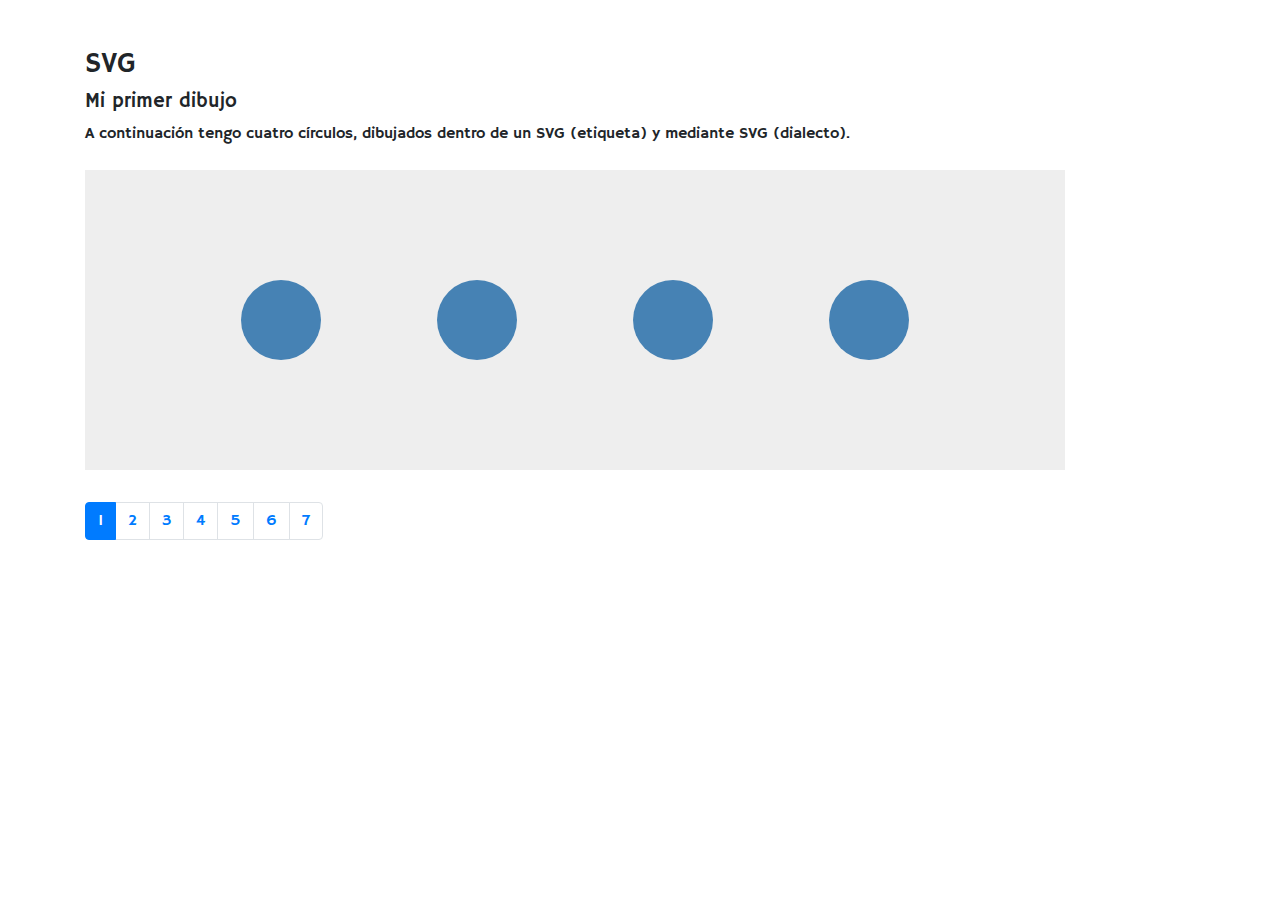
<file: index.html>
<!doctype html>
<html>
   <head>
      <meta charset="utf-8">
      <meta name="viewport" content="width=device-width, initial-scale=1, shrink-to-fit=no">
      <link rel="stylesheet" href="https://maxcdn.bootstrapcdn.com/bootstrap/4.0.0/css/bootstrap.min.css"
       integrity="sha384-Gn5384xqQ1aoWXA+058RXPxPg6fy4IWvTNh0E263XmFcJlSAwiGgFAW/dAiS6JXm" crossorigin="anonymous">
       <link href="https://fonts.googleapis.com/css?family=Hammersmith+One" rel="stylesheet">
      <title>D3.js</title>
      <link rel="stylesheet" href="style.css">
   </head>
   <body>
      <div class="container">
         <div class="row">
            <div class="col-12">
               <h3>SVG</h3>
               <h5>Mi primer dibujo</h5>
               <p>A continuación tengo cuatro círculos, dibujados dentro de un SVG (etiqueta) y mediante SVG (dialecto).</p>
              <div id="here" class="my-4">
                <svg width="980" height="300" style="background:#EEEEEE;">
                  <g>
                    <circle r="40" cx="196" cy="150" fill="steelblue"/>
                    <circle r="40" cx="392" cy="150" fill="steelblue"/>
                    <circle r="40" cx="588" cy="150" fill="steelblue"/>
                    <circle r="40" cx="784" cy="150" fill="steelblue"/>
                  </g>
                </svg>
               </div>            </div>
            <div class="col-12">
               <nav aria-label="navegador">
                  <ul class="pagination">
                     <li class="page-item active"><a class="page-link" href="index.html">1</a></li>
                     <li class="page-item"><a class="page-link" href="funcion.html">2</a></li>
                     <li class="page-item"><a class="page-link" href="arreglo.html">3</a></li>
                     <li class="page-item"><a class="page-link" href="objeto.html">4</a></li>
                     <li class="page-item"><a class="page-link" href="fetch-json.html">5</a></li>
                     <li class="page-item"><a class="page-link" href="fetch-csv.html">6</a></li>
                     <li class="page-item"><a class="page-link" href="freddy-turbina.html">7</a></li>
                  </ul>
               </nav>
            </div>
         </div>
      </div>
      <!-- jQuery primero, luego Popper.js, y finalmente Bootstrap JS -->
      <script src="https://code.jquery.com/jquery-3.2.1.slim.min.js" integrity="sha384-KJ3o2DKtIkvYIK3UENzmM7KCkRr/rE9/Qpg6aAZGJwFDMVNA/GpGFF93hXpG5KkN" crossorigin="anonymous"></script>
      <script src="https://cdnjs.cloudflare.com/ajax/libs/popper.js/1.12.9/umd/popper.min.js" integrity="sha384-ApNbgh9B+Y1QKtv3Rn7W3mgPxhU9K/ScQsAP7hUibX39j7fakFPskvXusvfa0b4Q" crossorigin="anonymous"></script>
      <script src="https://maxcdn.bootstrapcdn.com/bootstrap/4.0.0/js/bootstrap.min.js" integrity="sha384-JZR6Spejh4U02d8jOt6vLEHfe/JQGiRRSQQxSfFWpi1MquVdAyjUar5+76PVCmYl" crossorigin="anonymous"></script>
   </body>
</html>
</file>
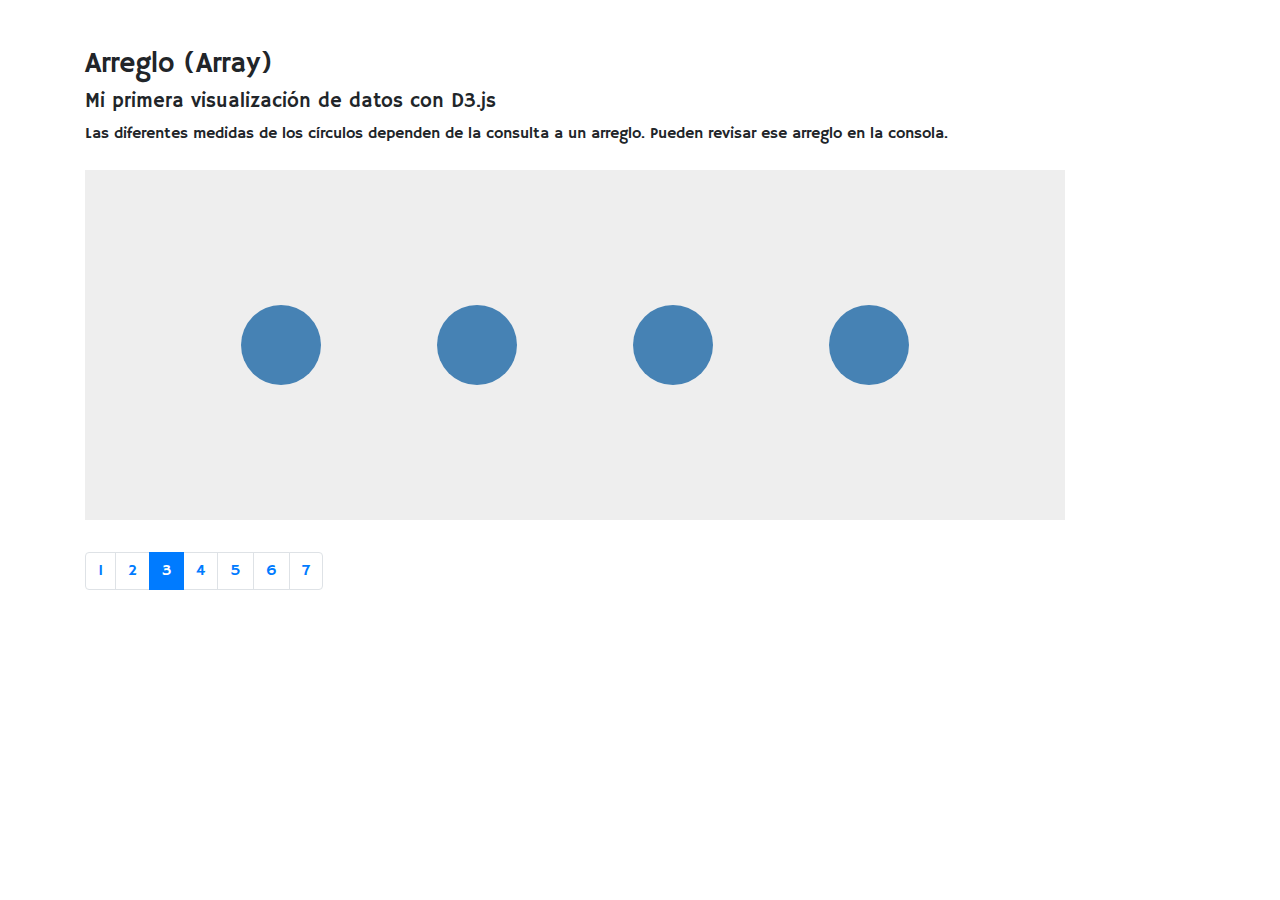
<file: arreglo.html>
<!doctype html>
<html>
   <head>
      <meta charset="utf-8">
      <meta name="viewport" content="width=device-width, initial-scale=1, shrink-to-fit=no">
      <link rel="stylesheet" href="https://maxcdn.bootstrapcdn.com/bootstrap/4.0.0/css/bootstrap.min.css" integrity="sha384-Gn5384xqQ1aoWXA+058RXPxPg6fy4IWvTNh0E263XmFcJlSAwiGgFAW/dAiS6JXm" crossorigin="anonymous">
      <link href="https://fonts.googleapis.com/css?family=Hammersmith+One" rel="stylesheet">
      <title>D3.js</title>
      <link rel="stylesheet" href="style.css">
   </head>
   <body>
      <div class="container">
         <div class="row">
            <div class="col-12">
               <h3>Arreglo (Array)</h3>
               <h5>Mi primera visualización de datos con D3.js</h5>
               <p>Las diferentes medidas de los círculos dependen de la consulta a un arreglo. Pueden revisar ese arreglo en la consola.</p>
               <div id="here" class="my-4">
                <svg width="980" height="350" style="background:#EEEEEE;">
                  <g>
                    <circle r="40" cx="196" cy="175" fill="steelblue"/>
                    <circle r="40" cx="392" cy="175" fill="steelblue"/>
                    <circle r="40" cx="588" cy="175" fill="steelblue"/>
                    <circle r="40" cx="784" cy="175" fill="steelblue"/>
                  </g>
                </svg>
               </div>
            </div>
            <div class="col-12">
               <nav aria-label="navegador">
                  <ul class="pagination">
                     <li class="page-item"><a class="page-link" href="index.html">1</a></li>
                     <li class="page-item"><a class="page-link" href="funcion.html">2</a></li>
                     <li class="page-item active"><a class="page-link" href="arreglo.html">3</a></li>
                     <li class="page-item"><a class="page-link" href="objeto.html">4</a></li>
                     <li class="page-item"><a class="page-link" href="fetch-json.html">5</a></li>
                     <li class="page-item"><a class="page-link" href="fetch-csv.html">6</a></li>
                     <li class="page-item"><a class="page-link" href="freddy-turbina.html">7</a></li>
                  </ul>
               </nav>
            </div>
         </div>
      </div>
      <script src="https://d3js.org/d3.v5.min.js"></script>
      <script>         
          var arreglo = [100,50,25,5];
           console.log(arreglo);
           d3.select("svg").selectAll('circle').data(arreglo).attr('r',function(d) {return d; })
      </script>
      <!-- jQuery primero, luego Popper.js, y finalmente Bootstrap JS -->
      <script src="https://code.jquery.com/jquery-3.2.1.slim.min.js" integrity="sha384-KJ3o2DKtIkvYIK3UENzmM7KCkRr/rE9/Qpg6aAZGJwFDMVNA/GpGFF93hXpG5KkN" crossorigin="anonymous"></script>
      <script src="https://cdnjs.cloudflare.com/ajax/libs/popper.js/1.12.9/umd/popper.min.js" integrity="sha384-ApNbgh9B+Y1QKtv3Rn7W3mgPxhU9K/ScQsAP7hUibX39j7fakFPskvXusvfa0b4Q" crossorigin="anonymous"></script>
      <script src="https://maxcdn.bootstrapcdn.com/bootstrap/4.0.0/js/bootstrap.min.js" integrity="sha384-JZR6Spejh4U02d8jOt6vLEHfe/JQGiRRSQQxSfFWpi1MquVdAyjUar5+76PVCmYl" crossorigin="anonymous"></script>
   </body>
</html>
</file>
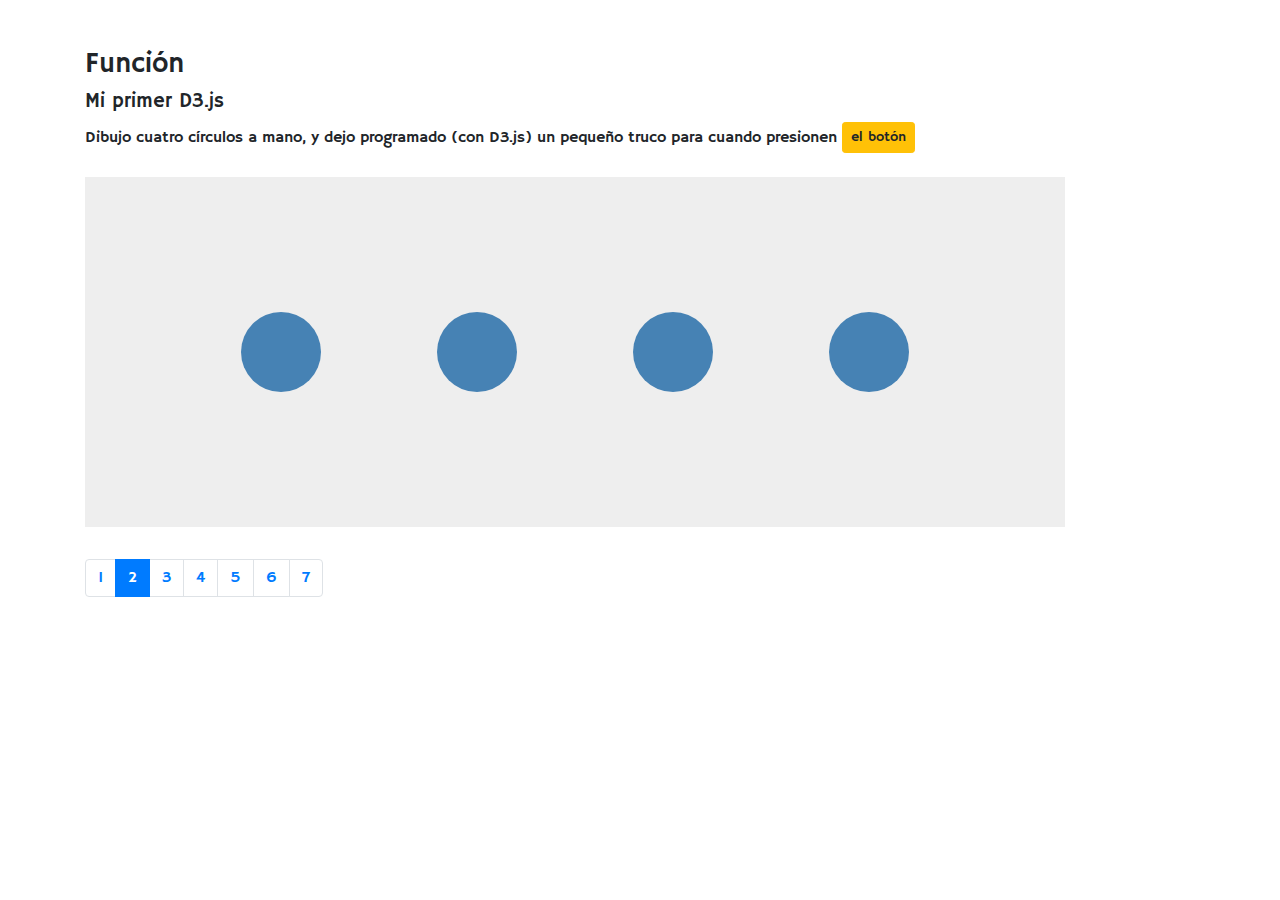
<file: funcion.html>
<!doctype html>
<html>
   <head>
      <meta charset="utf-8">
      <meta name="viewport" content="width=device-width, initial-scale=1, shrink-to-fit=no">
      <link rel="stylesheet" href="https://maxcdn.bootstrapcdn.com/bootstrap/4.0.0/css/bootstrap.min.css" integrity="sha384-Gn5384xqQ1aoWXA+058RXPxPg6fy4IWvTNh0E263XmFcJlSAwiGgFAW/dAiS6JXm" crossorigin="anonymous">
      <link href="https://fonts.googleapis.com/css?family=Hammersmith+One" rel="stylesheet">
      <title>D3.js</title>
      <link rel="stylesheet" href="style.css">
   </head>
   <body>
      <div class="container">
         <div class="row">
            <div class="col-12">
               <h3>Función</h3>
               <h5>Mi primer D3.js</h5>
               <p>Dibujo cuatro círculos a mano, y dejo programado (con D3.js) un pequeño truco para cuando presionen <button onClick="Aparecium()" class="btn btn-warning btn-sm">el botón</button></p>
               <div id="here" class="my-4">
                <svg width="980" height="350" style="background:#EEEEEE;">
                  <g>
                    <circle r="40" cx="196" cy="175" fill="steelblue"/>
                    <circle r="40" cx="392" cy="175" fill="steelblue"/>
                    <circle r="40" cx="588" cy="175" fill="steelblue"/>
                    <circle r="40" cx="784" cy="175" fill="steelblue"/>
                  </g>
                </svg>
               </div>
            </div>
            <div class="col-12">
               <nav aria-label="navegador">
                  <ul class="pagination">
                     <li class="page-item"><a class="page-link" href="index.html">1</a></li>
                     <li class="page-item active"><a class="page-link" href="funcion.html">2</a></li>
                     <li class="page-item"><a class="page-link" href="arreglo.html">3</a></li>
                     <li class="page-item"><a class="page-link" href="objeto.html">4</a></li>
                     <li class="page-item"><a class="page-link" href="fetch-json.html">5</a></li>
                     <li class="page-item"><a class="page-link" href="fetch-csv.html">6</a></li>
                     <li class="page-item"><a class="page-link" href="freddy-turbina.html">7</a></li>
                  </ul>
               </nav>
            </div>
         </div>
      </div>
      <script src="https://d3js.org/d3.v5.min.js"></script>
      <script>
        function Aparecium(){
          d3.selectAll('circle').style('fill', 'RGB(88, 24, 137)')
          console.log('¡morado!')
        }
      </script>
      <!-- jQuery primero, luego Popper.js, y finalmente Bootstrap JS -->
      <script src="https://code.jquery.com/jquery-3.2.1.slim.min.js" integrity="sha384-KJ3o2DKtIkvYIK3UENzmM7KCkRr/rE9/Qpg6aAZGJwFDMVNA/GpGFF93hXpG5KkN" crossorigin="anonymous"></script>
      <script src="https://cdnjs.cloudflare.com/ajax/libs/popper.js/1.12.9/umd/popper.min.js" integrity="sha384-ApNbgh9B+Y1QKtv3Rn7W3mgPxhU9K/ScQsAP7hUibX39j7fakFPskvXusvfa0b4Q" crossorigin="anonymous"></script>
      <script src="https://maxcdn.bootstrapcdn.com/bootstrap/4.0.0/js/bootstrap.min.js" integrity="sha384-JZR6Spejh4U02d8jOt6vLEHfe/JQGiRRSQQxSfFWpi1MquVdAyjUar5+76PVCmYl" crossorigin="anonymous"></script>
   </body>
</html>
</file>
<file: style.css>
body{
	padding-top: 3rem;
	font-family: 'Hammersmith One', sans-serif;
}

rect{
fill:#997add;
}

rect:hover{
fill:#456;
transition: all ease .5s;
cursor: crosshair;
}
</file>
